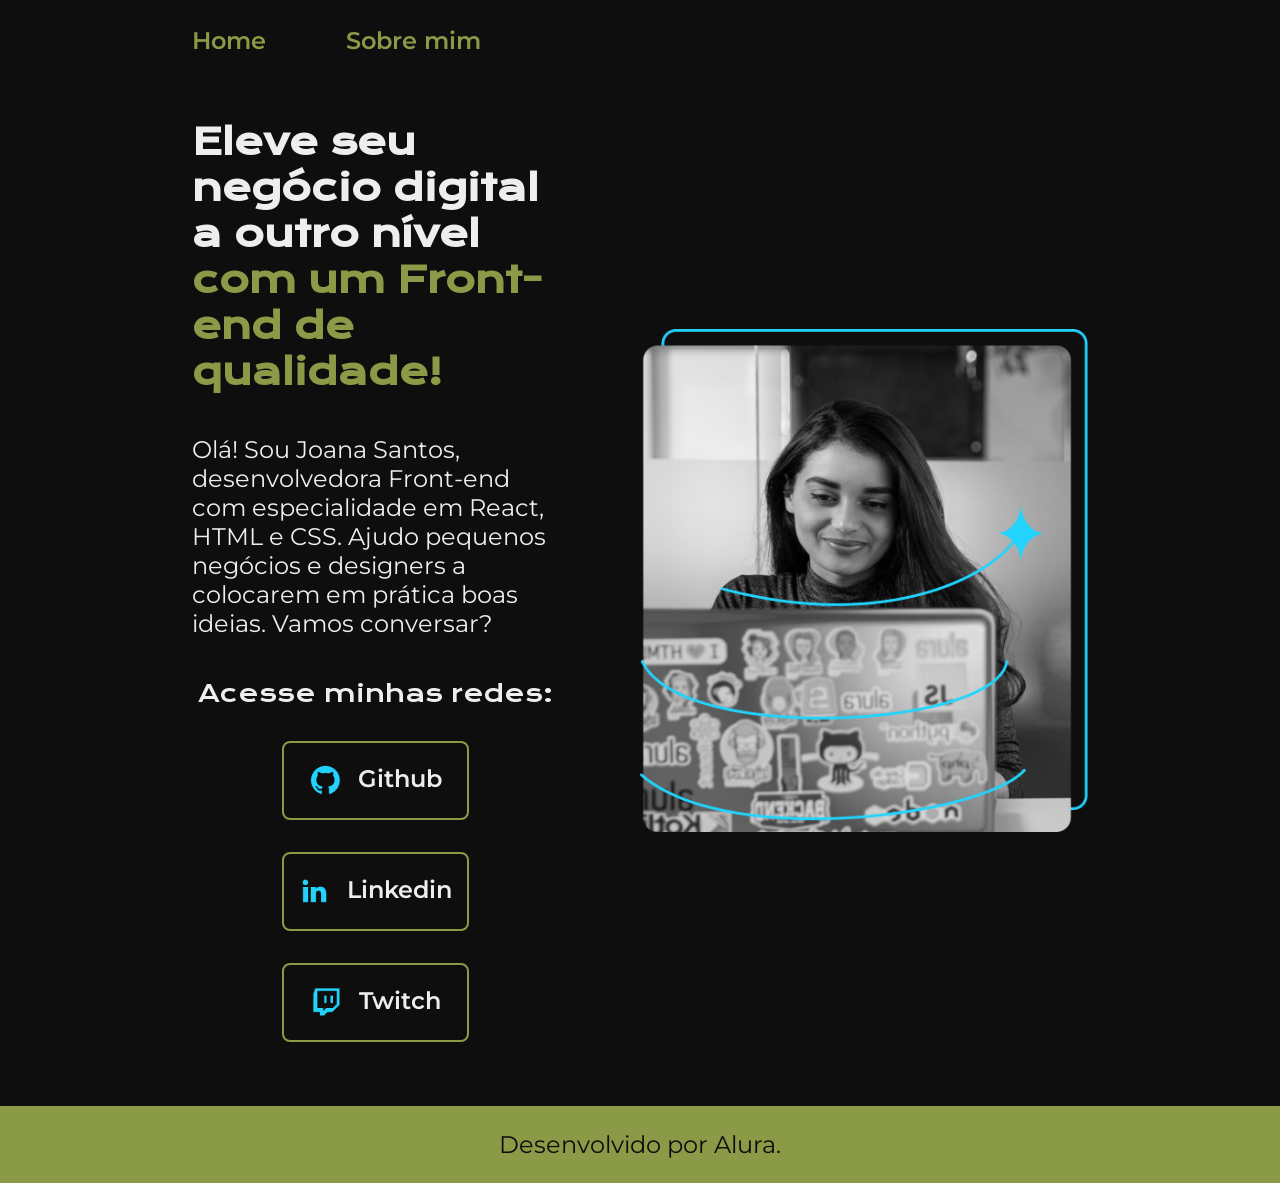
<file: index.html>
<!DOCTYPE html>
<html lang="pt-br">
<head>
    <meta charset="UTF-8">
    <meta http-equiv="X-UA-Compatible" content="IE=edge">
    <meta name="viewport" content="width=device-width, initial-scale=1.0">
    <title>Portifolio</title>
    <link rel="stylesheet" href="./styles/style.css">
</head>
<body>
    <header class="cabecalho">
        <nav class="cabecalho__menu">
            <a class="cabecalho__menu__link" href="index.html">Home</a>
            <a class="cabecalho__menu__link" href="about.html">Sobre mim</a>
        </nav>
    </header>
    <main class="apresentacao">
        <section class="apresentacao__conteudo">
            <h1 class="apresentacao__conteudo__titulo">Eleve seu negócio digital a outro nível <strong class="titulo-destaque">com um Front-end de qualidade!</strong></h1>
            <p class="apresentacao__conteudo__texto">Olá! Sou Joana Santos, desenvolvedora Front-end com especialidade em React, HTML e CSS. Ajudo pequenos negócios e designers a colocarem em prática boas ideias. Vamos conversar?</p>
            <div class="apresentacao__links">
                <h2 class="apresentacao__links__subtitulo"> Acesse minhas redes: </h2>
                <a class="apresentacao__links__navegacao" href="https://github.com/rafaballerini" >
                    <img src="./assets/github.png">
                    Github
                </a>
                <a class="apresentacao__links__navegacao" href="https://linkedin.com/in/rafaellaballerini" >
                    <img src="./assets/linkedin.png">
                    Linkedin
                </a>
                <a class="apresentacao__links__navegacao" href="https://twitch.tv/guilimadev" >
                    <img src="./assets/twitch.png">
                    Twitch
                </a>
            </div>
        </section>
        <img class="apresentacao__imagem" src="./assets/imagem.png" alt="Foto da Joana Santos programando">
    </main>
    <footer class="rodape">
        <p>Desenvolvido por Alura.</p>
    </footer>
</body>
</html>
</file>
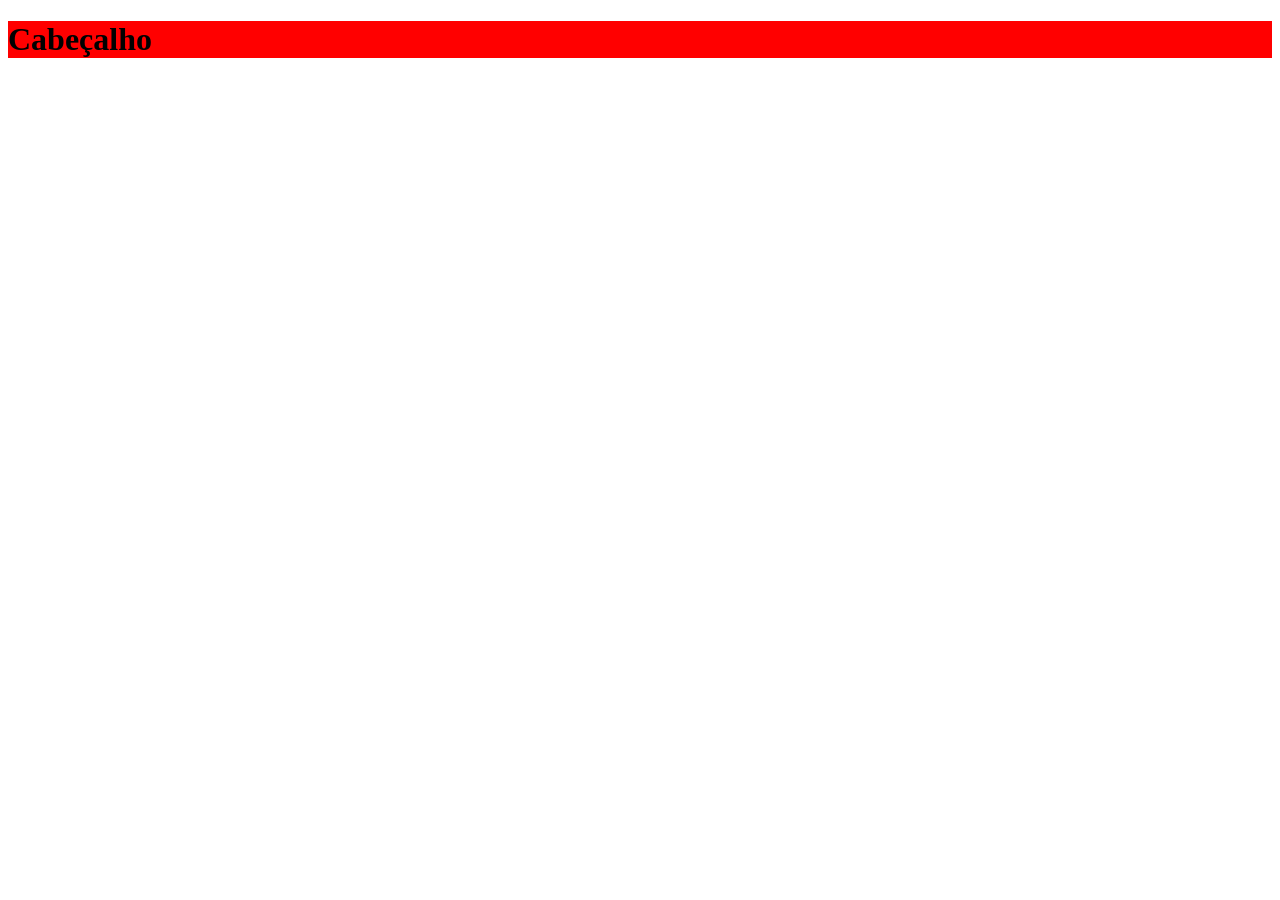
<file: HTML/index.html>
<!DOCTYPE html>
<html lang="pt-BR">
<head>
    <meta charset="UTF-8">
    <meta name="viewport" content="width=<device-width>, initial-scale=1.0">
    <title>Document</title>

    <style>
        h1 {
            background: red;
        }
    </style>

</head>

<body>
    <h1 style="background: red;">Cabeçalho</h1>
    <p></p>
</body>
</html>
</file>
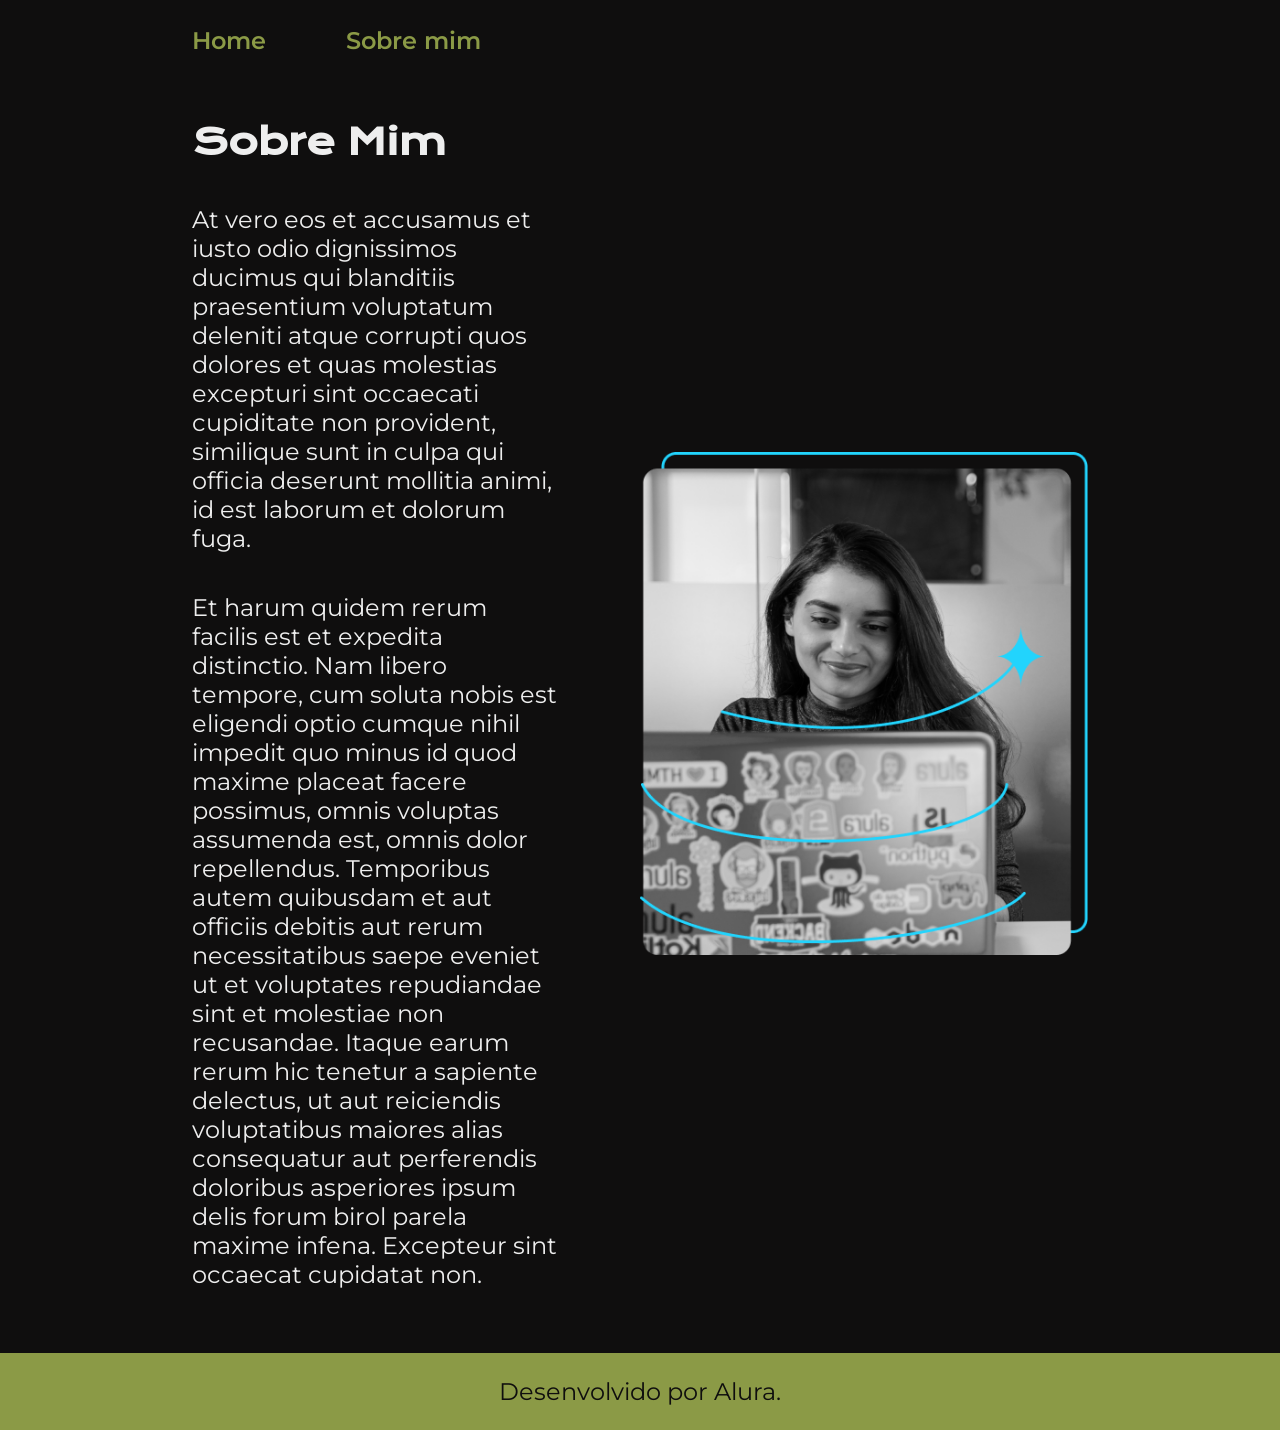
<file: about.html>
<!DOCTYPE html>
<html lang="pt-br">
<head>
    <meta charset="UTF-8">
    <meta name="viewport" content="width=device-width, initial-scale=1.0">
    <title>Sobre Mim</title>
    <link rel="stylesheet" href="./styles/style.css">
</head>
<body>
    <header class="cabecalho">
        <nav class="cabecalho__menu">
            <a class="cabecalho__menu__link" href="index.html">Home</a>
            <a class="cabecalho__menu__link" href="about.html">Sobre mim</a>
        </nav>
    </header>
    <main class="apresentacao">
        <section class="apresentacao__conteudo">
            <h1 class="apresentacao__conteudo__titulo">Sobre Mim</h1>
            <p class="apresentacao__conteudo__texto">At vero eos et accusamus et iusto odio dignissimos ducimus qui blanditiis praesentium voluptatum deleniti atque corrupti quos dolores et quas molestias excepturi sint occaecati cupiditate non provident, similique sunt in culpa qui officia deserunt mollitia animi, id est laborum et dolorum fuga.</p>
            <p class="apresentacao__conteudo__texto">Et harum quidem rerum facilis est et expedita distinctio. Nam libero tempore, cum soluta nobis est eligendi optio cumque nihil impedit quo minus id quod maxime placeat facere possimus, omnis voluptas assumenda est, omnis dolor repellendus. Temporibus autem quibusdam et aut officiis debitis aut rerum necessitatibus saepe eveniet ut et voluptates repudiandae sint et molestiae non recusandae. Itaque earum rerum hic tenetur a sapiente delectus, ut aut reiciendis voluptatibus maiores alias consequatur aut perferendis doloribus asperiores ipsum delis forum birol parela maxime infena. Excepteur sint occaecat cupidatat non.</p>
        </section>
        <img class="apresentacao__imagem" src="./assets/imagem.png" alt="Foto da Joana Santos programando">
    </main> 
    <footer class="rodape">
        <p>Desenvolvido por Alura.</p>
    </footer>
</body>
</html>
</file>
<file: styles/style.css>
@import url('https://fonts.googleapis.com/css2?family=Krona+One&family=Montserrat:wght@400;600&display=swap');

:root {
    --cor-primaria: #0F0E0E;
    --cor-secundaria: #EEEEEE;
    --cor-terciaria: #8B9A46;
    --cor-hover: #541212;

    --fonte-primaria: 'Krona One', sans-serif;
    --fonte-secundaria: 'Montserrat', sans-serif;
}

* {
    margin: 0;
    padding: 0;
}

body {
    box-sizing: border-box;
    background-color: var(--cor-primaria);
    color: var(--cor-secundaria);
}

.cabecalho {
    padding: 2% 0% 0% 15%;
}

.cabecalho__menu {
    display: flex;
    gap: 80px;
}

.cabecalho__menu__link {
    font-family: var(--fonte-secundaria);
    font-size: 1.5rem;
    font-weight: 600;
    color: var(--cor-terciaria);
    text-decoration: none;
}

.apresentacao {
    padding: 5% 15%;
    display: flex;
    align-items: center;
    justify-content: space-between;
    gap: 82px;
}

.apresentacao__conteudo {
    width: 50%;
    display: flex;
    flex-direction: column;
    gap: 40px;
}

.apresentacao__conteudo__titulo {
    font-size: 2.25rem;
    font-family: var(--fonte-primaria);
}

.titulo-destaque {
    color: var(--cor-terciaria);
}

.apresentacao__conteudo__texto {
    font-size: 1.5rem;
    font-family: var(--fonte-secundaria);
}

.apresentacao__links {
    display: flex;
    flex-direction: column;
    justify-content: space-between;
    align-items: center;
    gap: 32px;
}

.apresentacao__links__subtitulo {
    font-family: var(--fonte-primaria);
    font-weight: 400;
    font-size: 1.5rem;
}

.apresentacao__links__navegacao {
    display: flex;
    justify-content: center;
    gap: 16px;
    border: 2px solid var(--cor-terciaria);
    width: 50%;
    text-align: center;
    border-radius: 8px;
    font-size: 1.5rem;
    font-weight: 600;
    padding: 21.5px 0;
    text-decoration: none;
    color: var(--cor-secundaria);
    font-family: var(--fonte-secundaria);
}

.apresentacao__links__link:hover {
    background-color: var(--cor-hover);
}

.apresentacao__imagem {
    width: 50%;
}

.rodape {
    padding: 24px;
    color: var(--cor-primaria);
    background-color: var(--cor-terciaria);
    text-align: center;
    font-family: var(--fonte-secundaria);
    font-size: 1.5rem;
    font-weight: 400;
}

@media (max-width: 1200px) {
    .cabecalho {
       padding: 10%; 
    }

    .cabecalho_menu {
        justify-content: center;
    }

    .apresentacao {
        flex-direction: column-reverse;
        padding: 5%;
    }

    .apresentacao__conteudo {
        width: auto;
    }

}
</file>
